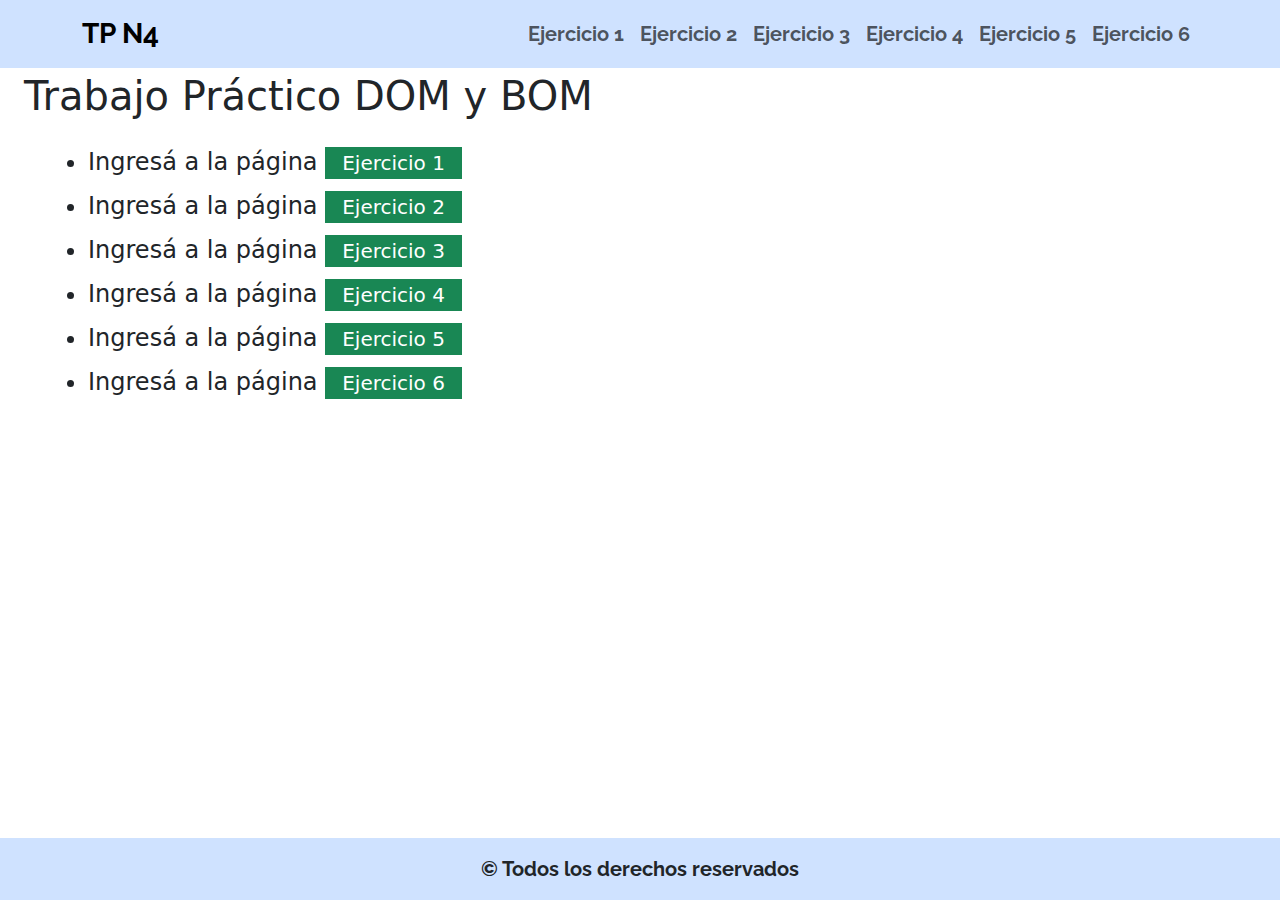
<file: index.html>
<!DOCTYPE html>
<html lang="es">
<head>
    <meta charset="UTF-8">
    <meta name="viewport" content="width=device-width, initial-scale=1.0">
    <meta name="description" content="trabajo practico de DOM y BOM">
    <meta name="author" content="Gramajo Paula">
    <link rel="stylesheet" href="./css/bootstrap.min.css">
    <link rel="stylesheet" href="https://cdn.jsdelivr.net/npm/bootstrap-icons@1.13.1/font/bootstrap-icons.min.css">
    <link rel="stylesheet" href="./css/style.css">
    <title>TP 4 - DOM y BOM</title>
</head>
<body>
    <header>
        <nav class="navbar navbar-expand-lg bg-primary-subtle fixed-top">
            <div class="container">
              <a class="navbar-brand titulo fs-3" href="./index.html">TP N4</a>
              <button
                class="navbar-toggler"
                type="button"
                data-bs-toggle="collapse"
                data-bs-target="#navbarTp"
                aria-controls="navbarTp"
                aria-expanded="false"
                aria-label="Toggle navigation"
              >
                <span class="navbar-toggler-icon"></span>
              </button>
              <div class="collapse navbar-collapse" id="navbarTp">
                <ul class="navbar-nav ms-auto mb-2 mb-lg-0">
                  <li class="nav-item">
                    <a class="nav-link" href="./pages/ejercicio1.html"
                      >Ejercicio 1</a
                    >
                  </li>
                  <li class="nav-item">
                    <a class="nav-link" href="./pages/ejercicio2.html"
                      >Ejercicio 2</a
                    >
                  </li>
                  <li class="nav-item">
                    <a class="nav-link" href="./pages/ejercicio3.html">Ejercicio 3</a>
                  </li>
                  <li class="nav-item">
                    <a class="nav-link" href="./pages/ejercicio4.html">Ejercicio 4</a>
                  </li>
                  <li class="nav-item">
                    <a class="nav-link" href="./pages/ejercicio5.html">Ejercicio 5</a>
                  </li>
                  <li class="nav-item">
                    <a class="nav-link" href="./pages/ejercicio6.html">Ejercicio 6</a>
                  </li>
                </ul>
              </div>
            </div>
          </nav>
    </header>
    <main class="pt-5">
        <article>
        <h1 class="m-4">Trabajo Práctico DOM y BOM</h1>
        <div>
            <ul class="mx-5">
                <li class="m-2 fs-4">Ingresá a la página <a class="btn btn-success rounded-0 fs-5 px-3 py-0" href="./pages/ejercicio1.html">Ejercicio 1</a></li>
                <li class="m-2 fs-4">Ingresá a la página <a class="btn btn-success rounded-0 fs-5 px-3 py-0" href="./pages/ejercicio2.html">Ejercicio 2</a></li>
                <li class="m-2 fs-4">Ingresá a la página <a class="btn btn-success rounded-0 fs-5 px-3 py-0" href="./pages/ejercicio3.html">Ejercicio 3</a></li>
                <li class="m-2 fs-4">Ingresá a la página <a class="btn btn-success rounded-0 fs-5 px-3 py-0" href="./pages/ejercicio4.html">Ejercicio 4</a></li>
                <li class="m-2 fs-4">Ingresá a la página <a class="btn btn-success rounded-0 fs-5 px-3 py-0" href="./pages/ejercicio5.html">Ejercicio 5</a></li>
                <li class="m-2 fs-4">Ingresá a la página <a class="btn btn-success rounded-0 fs-5 px-3 py-0" href="./pages/ejercicio6.html">Ejercicio 6</a></li>
            </ul>
        </div>
        </article>

    </main>
    <footer class="bg-primary-subtle text-center py-3">&copy Todos los derechos reservados</footer>
    <script src="./js/bootstrap.min.js"></script>
</body>
</html>
</file>
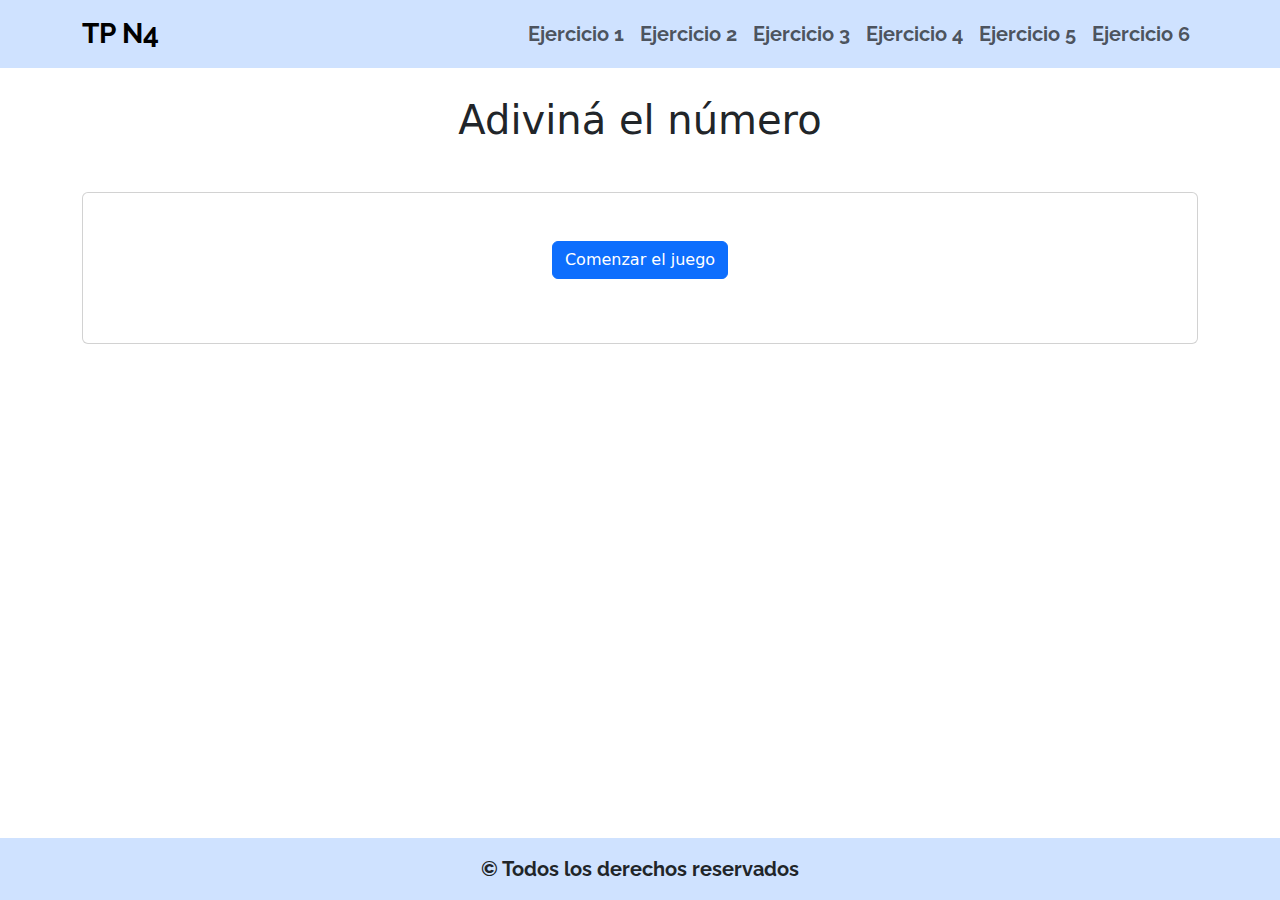
<file: pages/ejercicio1.html>
<!DOCTYPE html>
<html lang="es">
<head>
    <meta charset="UTF-8">
    <meta name="viewport" content="width=device-width, initial-scale=1.0">
    <meta name="description" content="trabajo practico de DOM y BOM">
    <meta name="author" content="Gramajo Paula">
    <link rel="stylesheet" href="../css/bootstrap.min.css">
    <link rel="stylesheet" href="https://cdn.jsdelivr.net/npm/bootstrap-icons@1.13.1/font/bootstrap-icons.min.css">
    <link rel="stylesheet" href="../css/style.css">
    <title>TP 4 - DOM y BOM</title>
</head>
<body>
    <header>
        <nav class="navbar navbar-expand-lg bg-primary-subtle fixed-top">
            <div class="container">
              <a class="navbar-brand titulo fs-3" href="../index.html">TP N4</a>
              <button
                class="navbar-toggler"
                type="button"
                data-bs-toggle="collapse"
                data-bs-target="#navbarTp"
                aria-controls="navbarTp"
                aria-expanded="false"
                aria-label="Toggle navigation"
              >
                <span class="navbar-toggler-icon"></span>
              </button>
              <div class="collapse navbar-collapse " id="navbarTp">
                <ul class="navbar-nav ms-auto mb-2 mb-lg-0">
                  <li class="nav-item">
                    <a class="nav-link" href="../pages/ejercicio1.html"
                      >Ejercicio 1</a
                    >
                  </li>
                  <li class="nav-item">
                    <a class="nav-link" href="../pages/ejercicio2.html"
                      >Ejercicio 2</a
                    >
                  </li>
                  <li class="nav-item">
                    <a class="nav-link" href="../pages/ejercicio3.html">Ejercicio 3</a>
                  </li>
                  <li class="nav-item">
                    <a class="nav-link" href="../pages/ejercicio4.html">Ejercicio 4</a>
                  </li>
                  <li class="nav-item">
                    <a class="nav-link" href="../pages/ejercicio5.html">Ejercicio 5</a>
                  </li>
                  <li class="nav-item">
                    <a class="nav-link" href="../pages/ejercicio6.html">Ejercicio 6</a>
                  </li>
                </ul>
              </div>
            </div>
          </nav>
    </header>
    <main class="pt-5 mt-5 container">
        <h1 class="text-center mb-5">Adiviná el número</h1>
        <div class="p-5 card">
            <div class="text-center mb-3">
                <button id="botonIniciar" class="btn btn-primary">Comenzar el juego</button>
            </div>
            <div id="ingresoNumero" class="m-2 d-none">
                <p class="text-center">Ingresá el número que crees correcto</p>
                <div class="input-group mb-3">
                    <input type="number" class="form-control" placeholder="Ingresa tu número" min="1" max="100" id="adivinanza">
                    <button class="btn btn-primary" id="submitNumero">Enviar</button>
                </div>
            </div>
        </div>
    </main>
    <footer class="bg-primary-subtle text-center py-3">&copy Todos los derechos reservados</footer>
    <script src="../js/bootstrap.min.js"></script>
    <script src="../js/ejercicio1.js"></script>
    
</body>
</html>
</file>
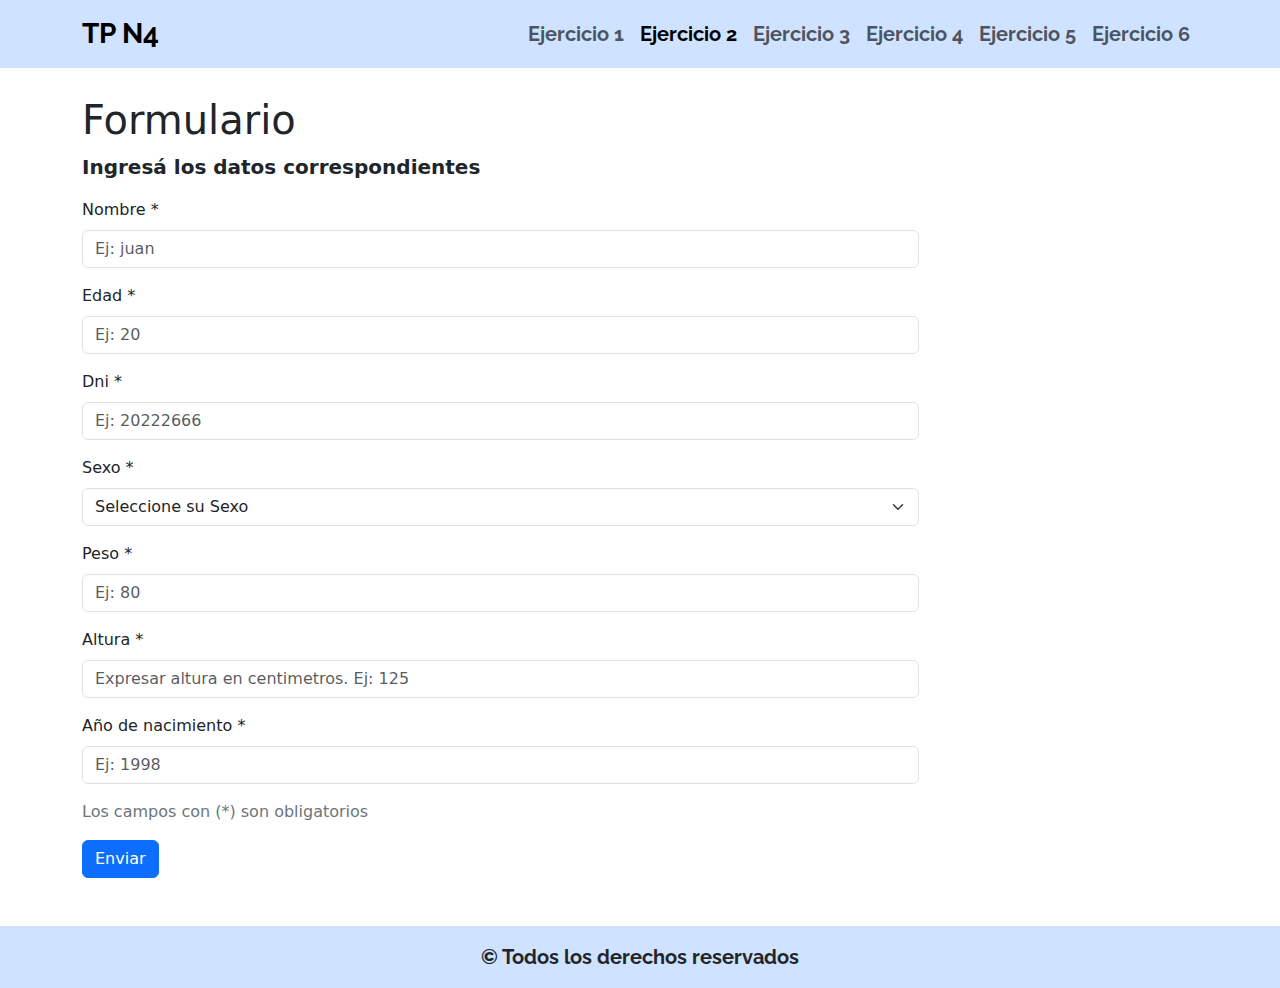
<file: pages/ejercicio2.html>
<!DOCTYPE html>
<html lang="es">
<head>
    <meta charset="UTF-8">
    <meta name="viewport" content="width=device-width, initial-scale=1.0">
    <meta name="description" content="trabajo practico de DOM y BOM">
    <meta name="author" content="Gramajo Paula">
    <link rel="stylesheet" href="../css/bootstrap.min.css">
    <link rel="stylesheet" href="https://cdn.jsdelivr.net/npm/bootstrap-icons@1.13.1/font/bootstrap-icons.min.css">
    <link rel="stylesheet" href="../css/style.css">
    <title>TP 4 - DOM y BOM</title>
</head>
<body>
    <header>
        <nav class="navbar navbar-expand-lg bg-primary-subtle fixed-top">
            <div class="container">
              <a class="navbar-brand titulo fs-3" href="../index.html">TP N4</a>
              <button
                class="navbar-toggler"
                type="button"
                data-bs-toggle="collapse"
                data-bs-target="#navbarTp"
                aria-controls="navbarTp"
                aria-expanded="false"
                aria-label="Toggle navigation"
              >
                <span class="navbar-toggler-icon"></span>
              </button>
              <div class="collapse navbar-collapse " id="navbarTp">
                <ul class="navbar-nav ms-auto mb-2 mb-lg-0">
                  <li class="nav-item">
                    <a class="nav-link" href="../pages/ejercicio1.html"
                      >Ejercicio 1</a
                    >
                  </li>
                  <li class="nav-item">
                    <a class="nav-link active" href="../pages/ejercicio2.html"
                      >Ejercicio 2</a
                    >
                  </li>
                  <li class="nav-item">
                    <a class="nav-link" href="../pages/ejercicio3.html">Ejercicio 3</a>
                  </li>
                  <li class="nav-item">
                    <a class="nav-link" href="../pages/ejercicio4.html">Ejercicio 4</a>
                  </li>
                  <li class="nav-item">
                    <a class="nav-link" href="../pages/ejercicio5.html">Ejercicio 5</a>
                  </li>
                  <li class="nav-item">
                    <a class="nav-link" href="../pages/ejercicio6.html">Ejercicio 6</a>
                  </li>
                </ul>
              </div>
            </div>
          </nav>
    </header>
    <main class="py-5 container d-flex flex-column">
      <div class="mt-5">
        <h1>Formulario</h1>
        <p class="lead fw-semibold">Ingresá los datos correspondientes</p>
        <form id="formPersona" class="w-75 formPersona">
          <div class="mb-3 entrada">
            <label for="nombre" class="form-label">Nombre *</label>
            <input
              type="text"
              class="form-control"
              id="nombre"
              placeholder="Ej: juan"
              minlength="4"
              maxlength="20"
              required
            />
          </div>
          <div class="mb-3 entrada">
            <label for="edad" class="form-label">Edad *</label>
            <input
              type="number"
              class="form-control"
              id="edad"
              placeholder="Ej: 20"
              minlength="1"
              maxlength="120"
              required
            />
          </div>
          <div class="mb-3 entrada">
            <label for="dni" class="form-label">Dni *</label>
            <input
              type="number"
              class="form-control"
              id="dni"
              placeholder="Ej: 20222666"
              minlength="7"
              maxlength="8"
              required
            />
          </div>
          <div class="mb-3 entrada">
            <label for="sexo" class="form-label">Sexo *</label>
            <select name="sexo" id="sexo" class="form-select" required>
              <option value="seleccionar">Seleccione su Sexo</option>
              <option value="Femenino">F</option>
              <option value="Masculino">M</option>
            </select>
          </div>
          <div class="mb-3 entrada">
            <label for="peso" class="form-label">Peso *</label>
            <input
              type="number"
              class="form-control"
              id="peso"
              placeholder="Ej: 80"
              minlength="1"
              maxlength="200"
              required
            />
          </div>
          <div class="mb-3 entrada">
            <label for="altura" class="form-label">Altura *</label>
            <input
              type="number"
              class="form-control"
              id="altura"
              placeholder="Expresar altura en centimetros. Ej: 125"
              minlength="100"
              maxlength="300"
              required
            />
          </div>
          <div class="mb-3 entrada">
            <label for="anioNac" class="form-label">Año de nacimiento *</label>
            <input
              type="number"
              class="form-control"
              id="anioNac"
              placeholder="Ej: 1998"
              minlength="1900"
              maxlength="2025"
              required
            />
          </div>
          <div>
            <p class="text-secondary">Los campos con (*) son obligatorios</p>
          </div>
          <button type ="submit" class="btn btn-primary">Enviar</button>
        </form>
      </div>
      <div id="botonMetodos" class="align-content-center d-none">
        <p id="datosPersona"></p>
        <button id="btnMostrarGen" class="btn btn-success m-3 botonFuncion">Mostrar Generación</button>
        <button id="btnMayorEdad" class="btn btn-primary m-3 botonFuncion">Mayor de edad</button>
        
      </div>
    </main>
    <footer class="bg-primary-subtle text-center py-3">&copy Todos los derechos reservados</footer>
    <script src="../js/bootstrap.min.js"></script>
    <script src="../js/ejercicio2.js"></script>
    
</body>
</html>
</file>
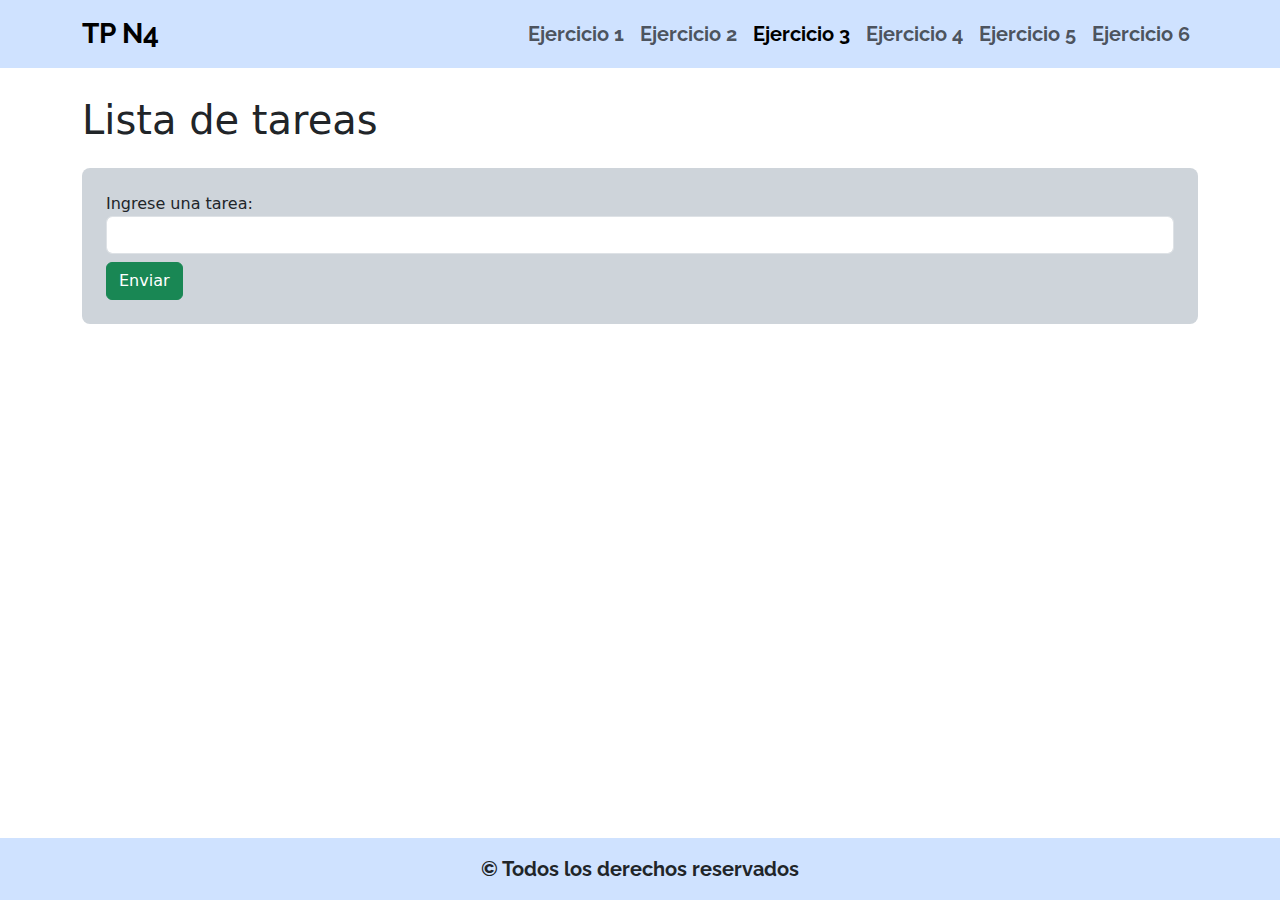
<file: pages/ejercicio3.html>
<!DOCTYPE html>
<html lang="es">
<head>
    <meta charset="UTF-8">
    <meta name="viewport" content="width=device-width, initial-scale=1.0">
    <meta name="description" content="trabajo practico de DOM y BOM">
    <meta name="author" content="Gramajo Paula">
    <link rel="stylesheet" href="../css/bootstrap.min.css">
    <link rel="stylesheet" href="https://cdn.jsdelivr.net/npm/bootstrap-icons@1.13.1/font/bootstrap-icons.min.css">
    <link rel="stylesheet" href="../css/style.css">
    <title>TP 4 - DOM y BOM</title>
</head>
<body>
    <header>
        <nav class="navbar navbar-expand-lg bg-primary-subtle fixed-top">
            <div class="container">
              <a class="navbar-brand titulo fs-3" href="../index.html">TP N4</a>
              <button
                class="navbar-toggler"
                type="button"
                data-bs-toggle="collapse"
                data-bs-target="#navbarTp"
                aria-controls="navbarTp"
                aria-expanded="false"
                aria-label="Toggle navigation"
              >
                <span class="navbar-toggler-icon"></span>
              </button>
              <div class="collapse navbar-collapse " id="navbarTp">
                <ul class="navbar-nav ms-auto mb-2 mb-lg-0">
                  <li class="nav-item">
                    <a class="nav-link" href="../pages/ejercicio1.html"
                      >Ejercicio 1</a
                    >
                  </li>
                  <li class="nav-item">
                    <a class="nav-link" href="../pages/ejercicio2.html"
                      >Ejercicio 2</a
                    >
                  </li>
                  <li class="nav-item">
                    <a class="nav-link active" href="../pages/ejercicio3.html">Ejercicio 3</a>
                  </li>
                  <li class="nav-item">
                    <a class="nav-link" href="../pages/ejercicio4.html">Ejercicio 4</a>
                  </li>
                  <li class="nav-item">
                    <a class="nav-link" href="../pages/ejercicio5.html">Ejercicio 5</a>
                  </li>
                  <li class="nav-item">
                    <a class="nav-link" href="../pages/ejercicio6.html">Ejercicio 6</a>
                  </li>
                </ul>
              </div>
            </div>
          </nav>
    </header>
    <main class="pt-5 mt-5 container">
        <h1>Lista de tareas</h1>
        <article>
          <div class="bg-dark-subtle p-4 rounded-3 my-4">
            <form id="formTareas">
              <label for="tarea">Ingrese una tarea:</label>
              <input type="text" id="tarea" class="form-control" />
              <button class="btn btn-success mt-2">Enviar</button>
            </form>
          </div>
          <div class="row row-gap-3">
          </div>
        </article>
    </main>
    <footer class="bg-primary-subtle text-center py-3">&copy Todos los derechos reservados</footer>
    <script src="../js/bootstrap.min.js"></script>
    <script src="../js/ejercicio3.js"></script>
    
</body>
</html>
</file>
<file: css/style.css>
@import url('https://fonts.googleapis.com/css2?family=Oswald:wght@200..700&family=Raleway:ital,wght@0,100..900;1,100..900&family=Roboto:ital,wght@0,100..900;1,100..900&display=swap');

body{
    min-height: 100vh;
    display: flex;
    flex-direction: column;
}

main{
    flex-grow: 1;
}

header,footer{
    font-family: 'raleway','sanserif';
    font-weight: bold;
    font-size: 20px;
}


.nav-link:hover{
    background-color: #0000ff2a;
}
</file>
